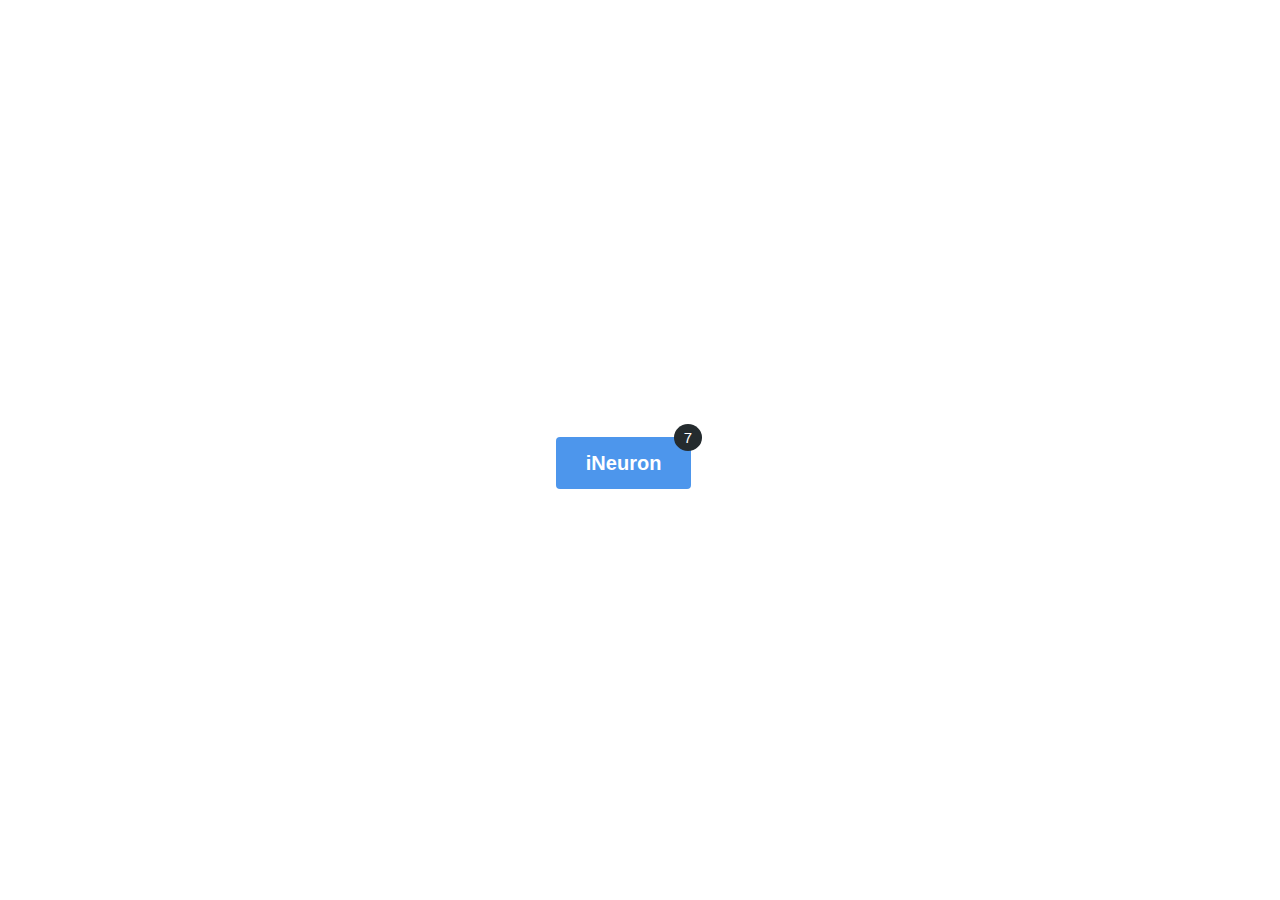
<file: CHALLENGES/ButtonChallenges/Challenge_1/index.html>
<!DOCTYPE html>
<html lang="en">

<head>
    <meta charset="UTF-8" />
    <meta http-equiv="X-UA-Compatible" content="IE=edge" />
    <meta name="viewport" content="width=device-width, initial-scale=1.0" />
    <link rel="stylesheet" href="./style.css" />
    <title>iNeuron</title>
</head>

<body>
    <div class="container">
        <a href="#" class="btn">
            <span><b>iNeuron</b></span>
            <span class="badge">7</span>
        </a>
    </div>
</body>

</html>
</file>
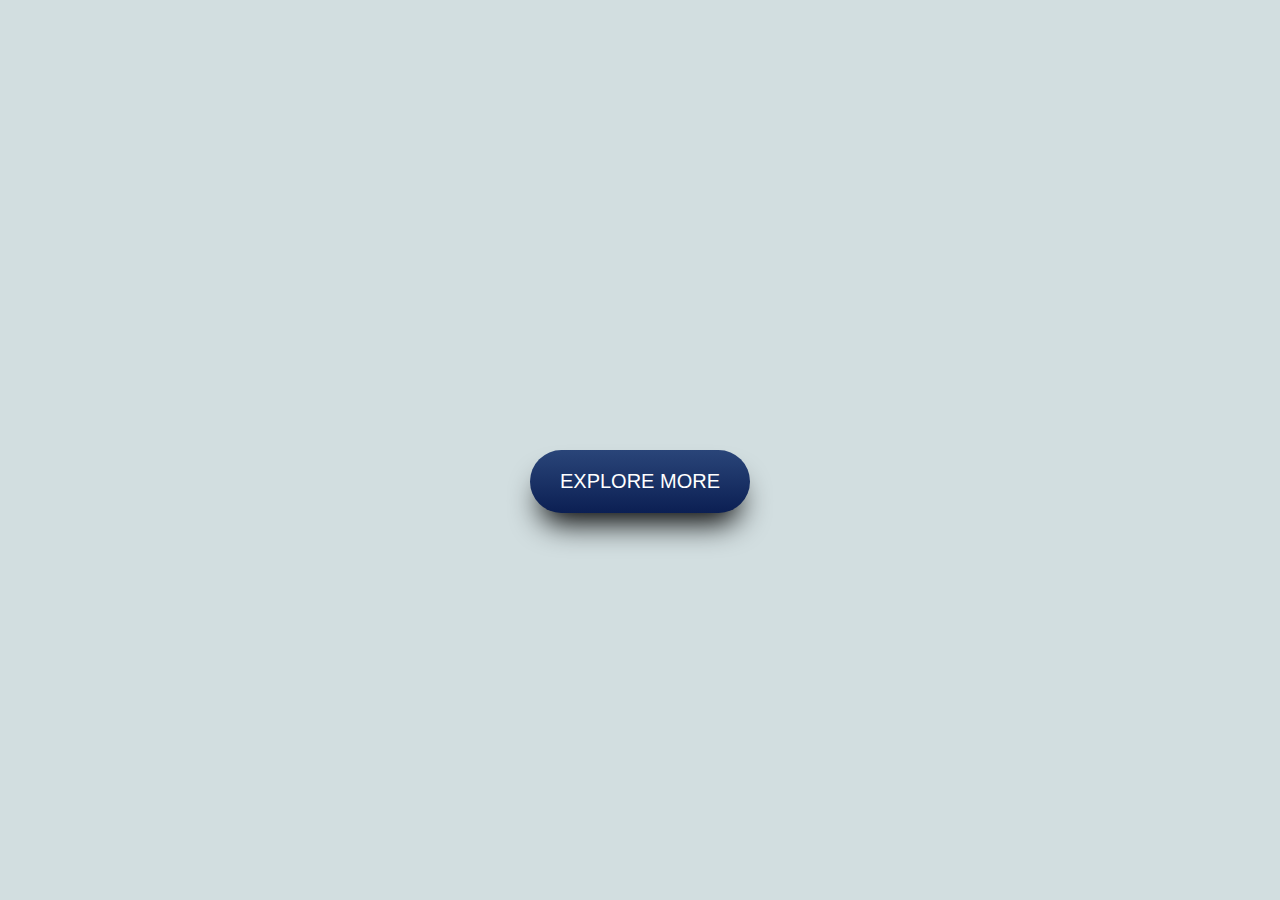
<file: CHALLENGES/ButtonChallenges/Challenge_3/index.html>
<html>

<head>
    <link href="https://fonts.googleapis.com/css?family=Josefin+Sans&display=swap" rel="stylesheet" />
    <link rel="stylesheet" href="./style.css" />
    <title>Button</title>
</head>

<body>
    <div class="btn-wrapper">
        <button class="btn">
        <span class="btn-text-one">Explore More</span>
        <span class="btn-text-two">It's Interesting</span>
      </button>
    </div>
</body>

</html>
</file>
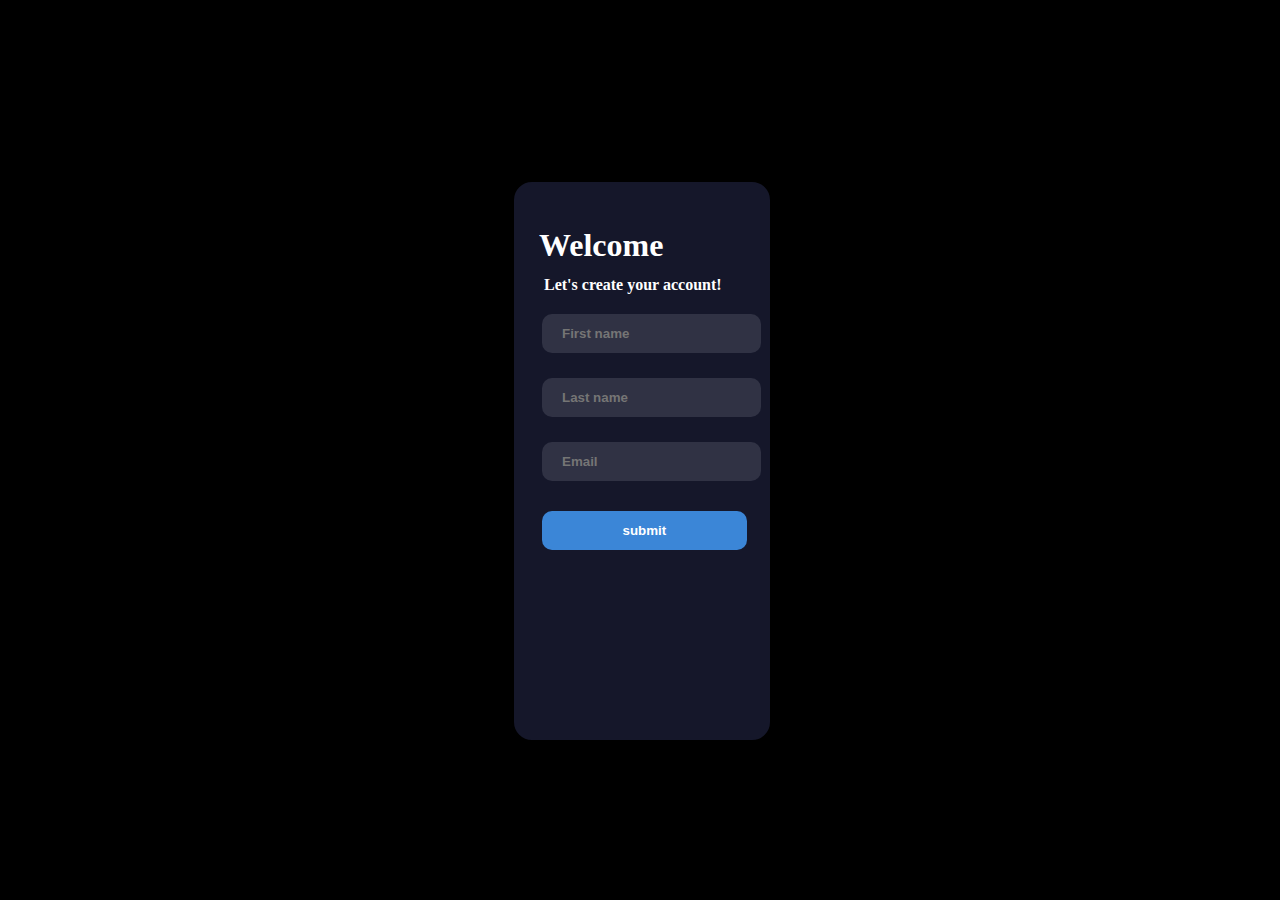
<file: CHALLENGES/FormChallenges/Challenge_1/index.html>
<!DOCTYPE html>
<html lang="en">

<head>
    <meta charset="UTF-8" />
    <meta http-equiv="X-UA-Compatible" content="IE=edge" />
    <meta name="viewport" content="width=device-width, initial-scale=1.0" />
    <link rel="stylesheet" href="./style.css" />
    <title>Document</title>
</head>

<body>
    <div class="form">
        <div class="title">Welcome</div>
        <div class="subtitle">Let's create your account!</div>
        <div class="input-container ic1">
            <input id="firstname" class="input" type="text" placeholder="First name" />
            <div class="cut"></div>
            <label for="firstname" class="placeholder"></label>
        </div>
        <div class="input-container ic2">
            <input id="lastname" class="input" type="text" placeholder="Last name" />
            <div class="cut"></div>
            <label for="lastname" class="placeholder"></label>
        </div>
        <div class="input-container ic2">
            <input id="email" class="input" type="text" placeholder="Email" />
            <div class="cut cut-short"></div>
            <label for="email" class="placeholder"></label>
        </div>
        <button type="text" class="submit">submit</button>
    </div>
</body>

</html>
</file>
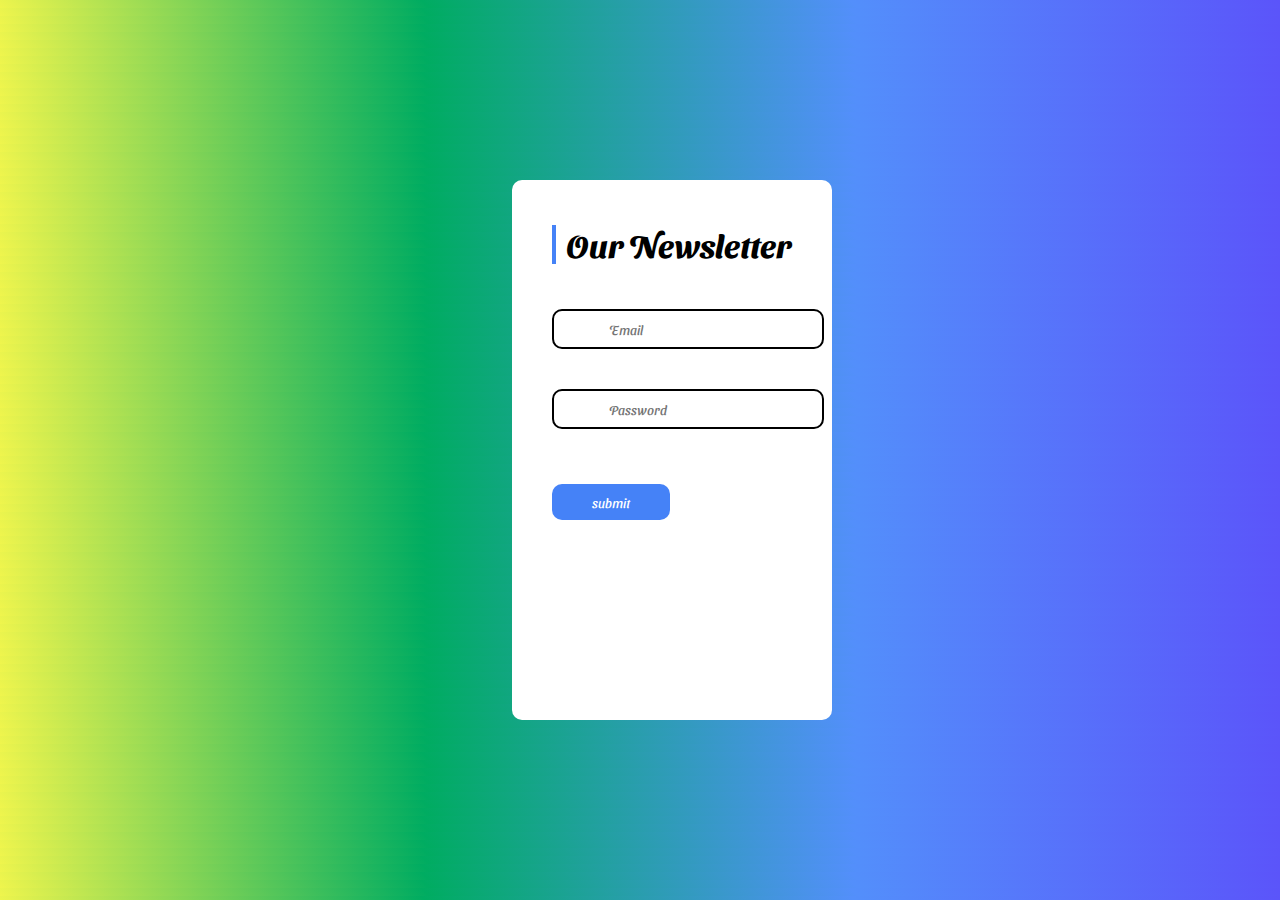
<file: CHALLENGES/FormChallenges/Challenge_2/index.html>
<!DOCTYPE html>
<html lang="en">

<head>
    <meta charset="UTF-8" />
    <meta http-equiv="X-UA-Compatible" content="IE=edge" />
    <meta name="viewport" content="width=device-width, initial-scale=1.0" />
    <link rel="stylesheet" href="style.css" />
    <title>iNeuron</title>
</head>

<body>
    <div class="center">
        <h1>Our Newsletter</h1>

        <form>
            <div class="inputbox1">
                <input type="text" required="required" placeholder="Email" />
                <span>Email</span>
            </div>
            <div class="inputbox2">
                <input type="text" required="required" placeholder="Password" />
                <span>Password</span>
            </div>
            <div class="inputbox3">
                <input type="button" value="submit" />
            </div>
        </form>
    </div>
</body>

</html>
</file>
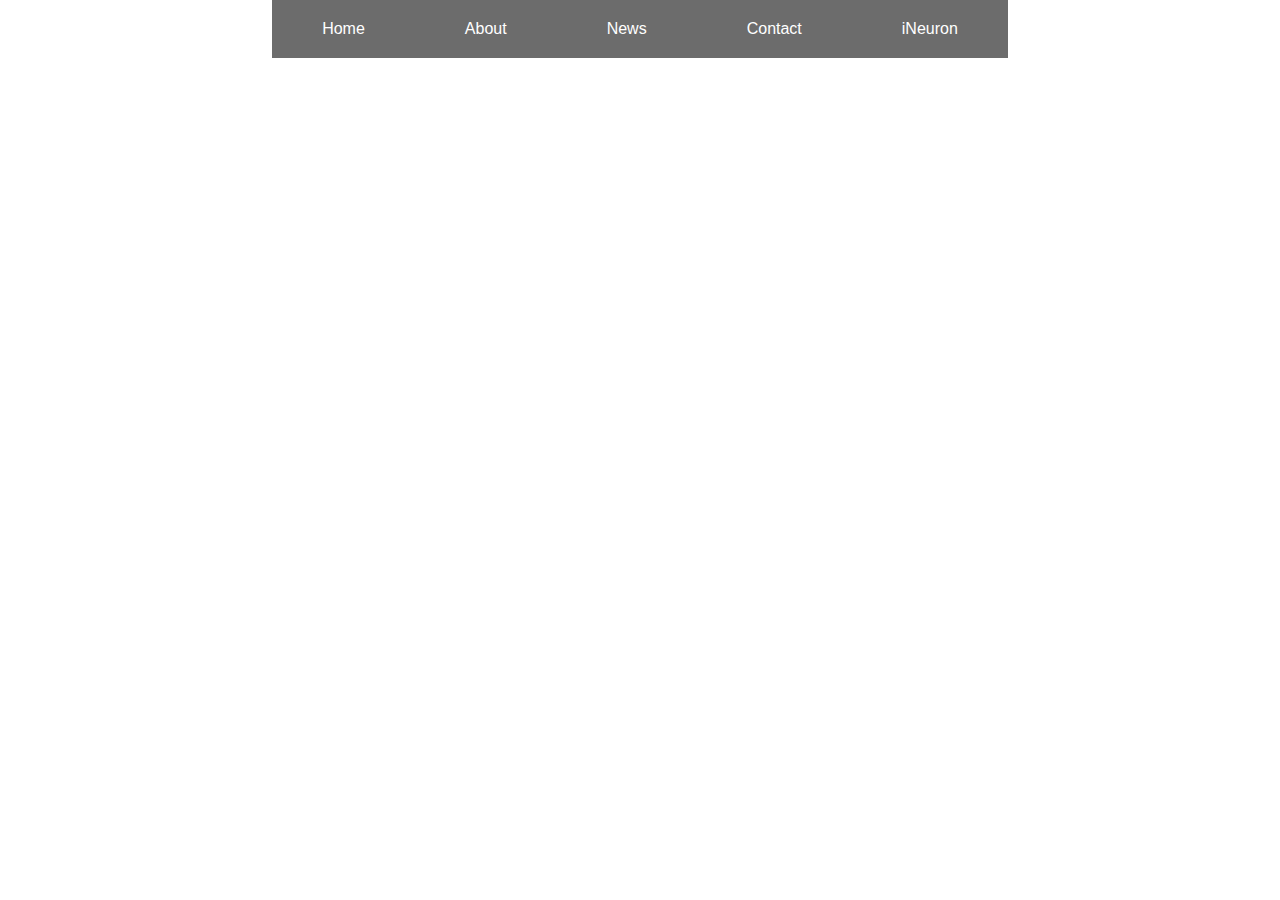
<file: CHALLENGES/NavbarChallenges/Challenge_2/index.html>
<!DOCTYPE html>
<html lang="en">
  <head>
    <meta charset="UTF-8" />
    <meta http-equiv="X-UA-Compatible" content="IE=edge" />
    <meta name="viewport" content="width=device-width, initial-scale=1.0" />
    <link rel="stylesheet" href="./style.css" />
    <title>iNeuron</title>
  </head>
  <body>
    <ul class="nav">
      <li><a>Home</a></li>
      <li>
        <a>About</a>
        <ul class="sub-nav">
          <li><a>iNeuron One</a></li>
          <li><a>iNeuron Two</a></li>
          <li><a>iNeuron Three</a></li>
          <li><a>iNeuron Four</a></li>
        </ul>
      </li>
      <li>
        <a>News</a>
        <ul class="sub-nav">
          <li><a>iNeuron One</a></li>
          <li><a>iNeuron Two</a></li>
          <li><a>iNeuron Three</a></li>
          <li><a>iNeuron Four</a></li>
        </ul>
      </li>
      <li>
        <a>Contact</a>
        <ul class="sub-nav">
          <li><a>iNeuron One</a></li>
          <li><a>iNeuron Two</a></li>
        </ul>
      </li>
      <li><a>iNeuron </a></li>
    </ul>
  </body>
</html>
</file>
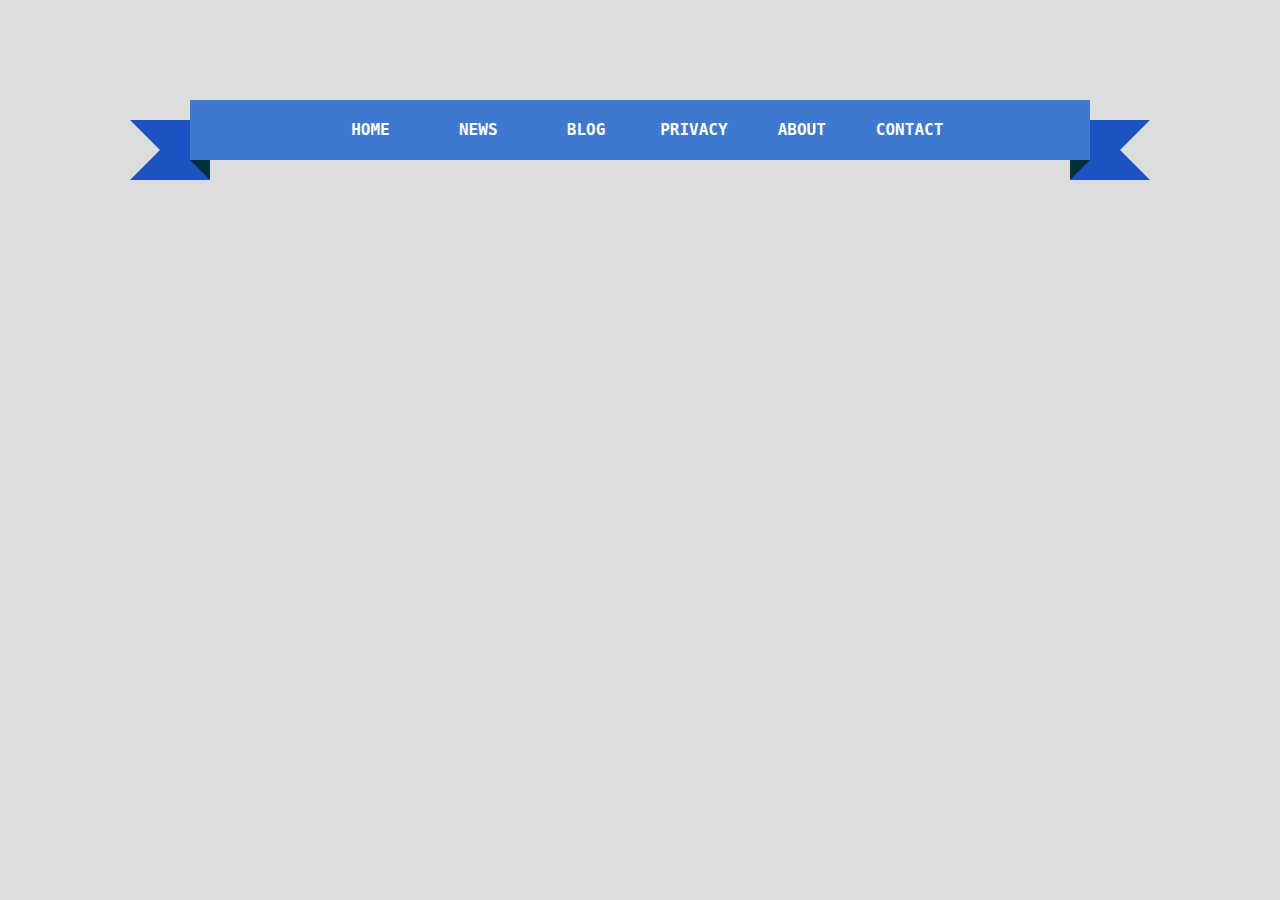
<file: CHALLENGES/NavbarChallenges/Challenge_3/index.html>
<!DOCTYPE html>
<html lang="en">
  <head>
    <meta charset="UTF-8" />
    <meta http-equiv="X-UA-Compatible" content="IE=edge" />
    <meta name="viewport" content="width=device-width, initial-scale=1.0" />
    <link rel="stylesheet" href="./style.css" />
    <title>iNeuron</title>
  </head>
  <body>
    <div class="wrap">
      <div class="ribbon">
        <i></i>
        <i></i>
        <i></i>
        <i></i>
      </div>
      <div class="nav">
        <a href="#">Home</a>
        <a href="#">News</a>
        <a href="#">Blog</a>
        <a href="#">Privacy</a>
        <a href="#">About</a>
        <a href="#">Contact</a>
      </div>
    </div>
  </body>
</html>
</file>
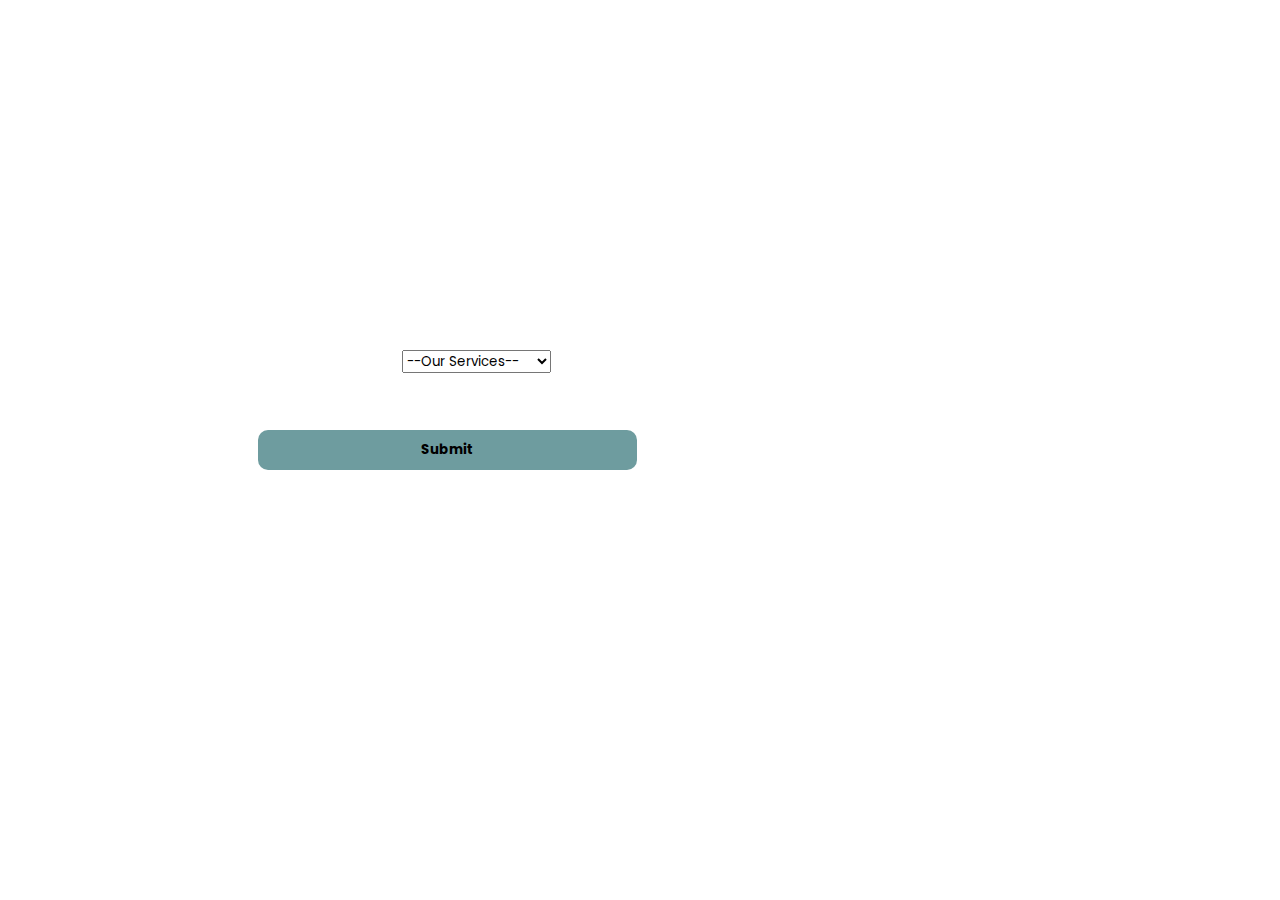
<file: CHALLENGES/TableChallenges/Challenge_1/index.html>
<!DOCTYPE html>
<html lang="en">
  <head>
    <meta charset="UTF-8" />
    <meta http-equiv="X-UA-Compatible" content="IE=edge" />
    <meta name="viewport" content="width=device-width, initial-scale=1.0" />
    <link rel="stylesheet" href="./style.css" />
    <title>iNeuron</title>
  </head>
  <body>
    <div class="container">
      <h1>iNeuron</h1>
       <h2>Lorem ipsum dolor sit amet consectetur adipisicing elit. Facere labore officiis odio?</h2>
      <div class="yo">
      <h3>Contact Us</h3>
      <p>Name : <input type="text" /></p>
      <p>Email : <input type="email" name="email" id=""> </p>
      <p>Mobile No. : <input type="number" name="number" id="number" /></p>
      <p>Service You Want :<select name="card" id="card"></p>
      <option value="">--Our Services--</option>
      <option value="card">SEO</option>
      <option value="card">Web Development</option>
      <option value="card">Content Creation</option>
  </select>
      <p>Message : <input type="textarea"></p>
     <button type="submit"><b>Submit</b></button>
       </div>
    </div>
  </body>
</html>
</file>
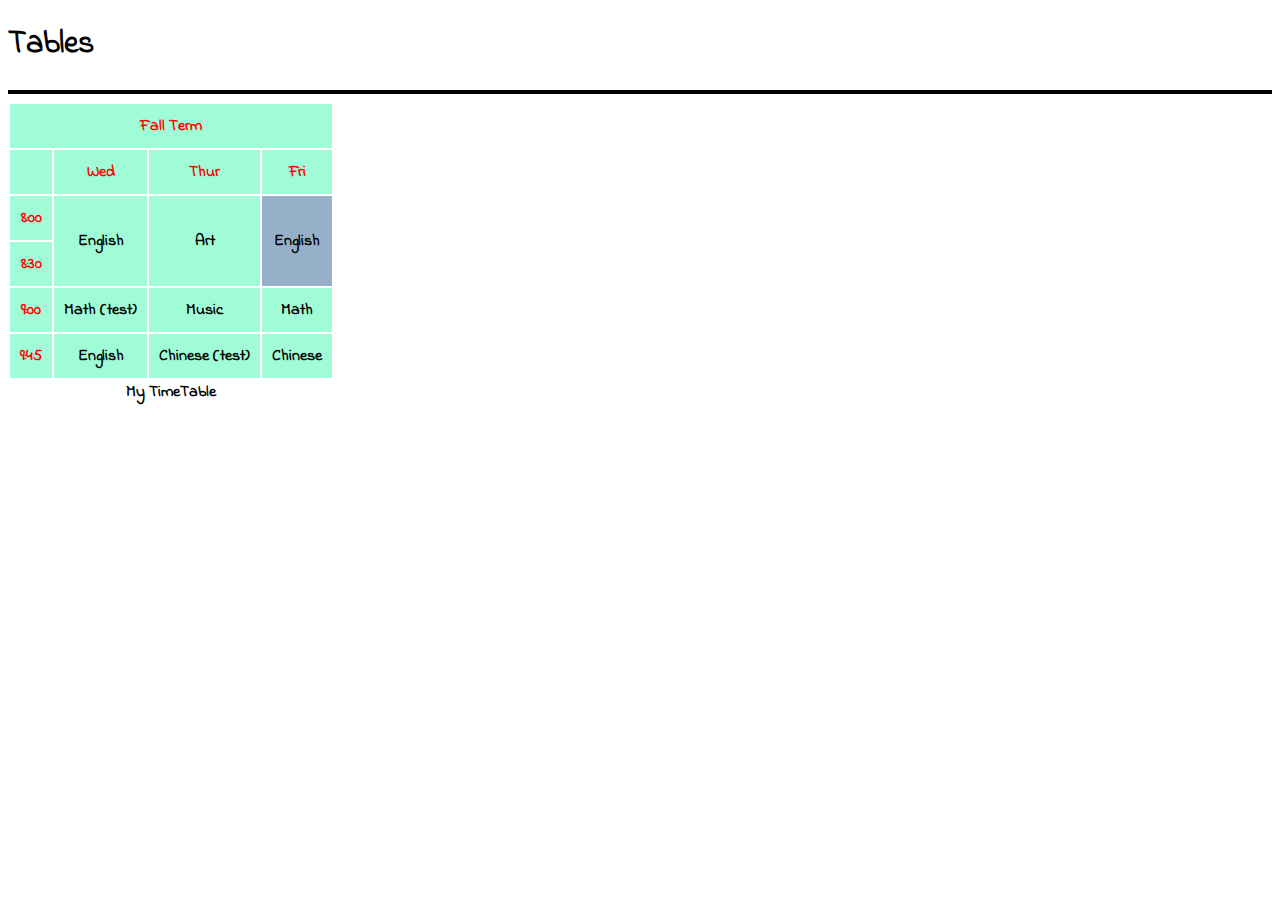
<file: CHALLENGES/TableChallenges/Challenge_2/index.html>
<!DOCTYPE html>
<html lang="en">

<head>
    <meta charset="UTF-8" />
    <meta http-equiv="X-UA-Compatible" content="IE=edge" />
    <meta name="viewport" content="width=device-width, initial-scale=1.0" />
    <link rel="stylesheet" href="./style.css" />
    <title>iNeuron</title>
</head>

<body>
    <h1> Tables </h1>
    <hr>
    <table id="myTable" cellpadding="10">
        <caption style="caption-side:bottom"> My TimeTable</caption>
        <tr>
            <th id="myTitle" colspan="4">Fall Term</th>
        </tr>

        <tr>
            <th></th>
            <th scope="col">Wed</th>
            <th scope="col">Thur</th>
            <th scope="col">Fri</th>
        </tr>

        <tr>
            <th scope="row">8:00</th>
            <td rowspan="2">English</td>
            <td rowspan="2">Art</td>
            <td rowspan="2" style="background-color: #96b0c9;">English</td>
        </tr>

        <tr>
            <th scope="row">8:30</th>
        </tr>

        <tr>
            <th scope="row">9:00</th>
            <td>Math (test)</td>
            <td>Music</td>
            <td>Math</td>
        </tr>

        <tr>
            <th scope="row">9:45</th>
            <td>English</td>
            <td>Chinese (test)</td>
            <td>Chinese</td>
        </tr>

    </table>


</body>


</html>
</file>
<file: CHALLENGES/ButtonChallenges/Challenge_1/style.css>
* {
    margin: 0;
    padding: 0;
}

.container {
    position: absolute;
    top: 50%;
    width: 100%;
    text-align: center;
    font-family: sans-serif;
}

.container a {
    text-decoration: none;
}

span>b {
    background-color: #4d96ec;
    border-radius: 4px;
    font-size: 20px;
    color: #fff;
    padding: 15px 30px;
}

.badge {
    vertical-align: super;
    font-size: 15px;
    background-color: #242b2e;
    color: #fff;
    border-radius: 100%;
    position: relative;
    top: -21px;
    left: -22px;
    padding: 5px 10px;
}
</file>
<file: CHALLENGES/ButtonChallenges/Challenge_3/style.css>
* {
    margin: 0;
    padding: 0;
    background-color: #d2dee0;
    font-family: sans-serif;
}

.btn-wrapper {
    position: absolute;
    top: 50%;
    width: 100%;
    text-align: center;
}

.btn {
    background-image: linear-gradient( #2a4579, #0b1f53);
    padding: 20px 30px;
    border-radius: 50px;
    font-size: 20px;
    border: none;
    box-shadow: #000 0px 20px 30px -10px;
}

.btn-text-one {
    text-transform: uppercase;
    background: transparent;
    color: #fff;
}

.btn-text-two {
    display: none;
}
</file>
<file: CHALLENGES/FormChallenges/Challenge_1/style.css>
* {
    padding: 0;
    margin: 0;
    color: #fff;
    font-weight: bold;
}

body {
    background-color: #000;
}

.form {
    border: 2px solid #000;
    width: 20%;
    position: absolute;
    top: 20%;
    left: 40%;
    height: 62%;
    background-color: #15172a;
    border-radius: 20px;
}

input {
    padding: 12px 20px;
    margin: 5px 5px;
    background-color: transparent;
    border-radius: 10px;
    margin-left: 28px;
    border: none;
    background-color: #303244;
}

.title {
    font-size: 2rem;
    margin-top: 45px;
    margin-bottom: 12px;
    margin-left: 25px;
}

.subtitle {
    margin-bottom: 15px;
    margin-left: 30px;
}

.ic1 {
    margin-bottom: 15px;
}

.ic2 {
    margin-bottom: 15px;
}

.submit {
    margin-left: 28px;
    margin-top: 10px;
    width: 80%;
    padding: 12px;
    background-color: #3b86d7;
    border-radius: 10px;
    border: none;
}
</file>
<file: CHALLENGES/FormChallenges/Challenge_2/style.css>
@import url("https://fonts.googleapis.com/css2?family=Sansita+Swashed:wght@600&display=swap");
* {
    font-family: 'Sansita Swashed';
}

body {
    background-image: -webkit-linear-gradient(45deg, #EFF54D, #00AC61, #538FFB, #5B54FA);
}

span {
    display: none;
}

.center {
    border: 2px solid black;
    position: absolute;
    width: 25%;
    top: 20%;
    left: 40%;
    height: 60%;
    border-radius: 10px;
    background-color: #fff;
    border: none;
}

h1 {
    border-left: 0.5vh solid #4582f7;
    margin-top: 45px;
    margin-bottom: 45px;
    margin-left: 40px;
    padding: 0px 10px;
}

input[type=text] {
    padding: 10px 55px;
    margin-left: 40px;
    border: 2px solid black;
    border-radius: 10px;
}

.inputbox1 {
    margin-bottom: 40px;
}

input[type=button] {
    padding: 10px 40px;
    margin-top: 55px;
    margin-left: 40px;
    border-radius: 10px;
    border: none;
    background-color: #4582f7;
    color: #fff;
}
</file>
<file: CHALLENGES/NavbarChallenges/Challenge_2/style.css>
* {
    padding: 0px;
    margin: 0px;
    outline: none;
    font-family: sans-serif;
    font-size: 1rem;
}

body {
    width: 100%;
    height: 100vh;
}

.nav {
    position: relative;
    display: flex;
    flex-direction: row;
    justify-content: center;
}

.nav>li {
    background-color: #6c6c6c;
    color: #fff;
    list-style-type: none;
    padding: 20px 50px;
    position: relative;
    transition: 100ms;
}

.nav>li:hover {
    cursor: pointer;
    background-color: #ffa0a0;
}

.nav>li:hover .sub-nav {
    display: flex;
}

.sub-nav {
    display: none;
    flex-direction: column;
    background-color: #d6d6d6;
    color: #fff;
    padding: 10px;
    position: absolute;
    top: 58px;
    left: 0px;
}

.sub-nav li {
    padding: 10px 20px;
    list-style-type: none;
    transition: 100ms;
}

.sub-nav li:hover {
    background-color: #939393;
}
</file>
<file: CHALLENGES/NavbarChallenges/Challenge_3/style.css>
body {
    background: #ddd;
    font-family: monospace;
}

.nav {
    position: relative;
    margin-left: 0px;
    margin-top: -50px;
    text-align: center;
}

.wrap {
    position: relative;
    margin: auto;
    width: 1000px;
}

.ribbon {
    width: 900px;
    height: 60px;
    margin: 100px auto 0px;
    position: relative;
    background: #3D79D0;
}

.nav a {
    padding: 10px;
    width: 80px;
    display: inline-block;
    font-size: 16px;
    text-decoration: none;
    color: #fff;
    text-transform: uppercase;
    font-weight: bold;
}

.nav a:hover {
    background: orange;
    border-radius: 20px;
}

.ribbon i {
    position: absolute;
}

.ribbon i:first-child,
.ribbon i:nth-child(2) {
    position: absolute;
    left: -20px;
    bottom: -20px;
    z-index: -1;
    border: 20px solid transparent;
    border-right-color: #043140;
}

.ribbon i:nth-child(2) {
    left: auto;
    right: -20px;
    border-right-color: transparent;
    border-left-color: #043140;
}

.ribbon i:nth-child(3),
.ribbon i:last-child {
    width: 20px;
    bottom: -20px;
    left: -60px;
    z-index: -2;
    border: 30px solid #1D53C0;
    border-left-color: transparent;
}

.ribbon i:last-child {
    bottom: -20px;
    left: auto;
    right: -60px;
    border: 30px solid #1D53C0;
    border-right-color: transparent;
}
</file>
<file: CHALLENGES/TableChallenges/Challenge_1/style.css>
@import url("https://fonts.googleapis.com/css2?family=Poppins:wght@600&display=swap");
* {
    font-family: "poppins", "verdana";
    box-sizing: border-box;
}

body {
    background-image: url("https://images.unsplash.com/photo-1502239608882-93b729c6af43?ixlib=rb-1.2.1&ixid=MnwxMjA3fDB8MHxzZWFyY2h8M3x8YmxhY2slMjBsZWF2ZXN8ZW58MHx8MHx8&w=1000&q=80");
    color: #fff;
}

input {
    border-radius: 20px;
    border: none;
    background-color: #fff;
}

p {
    margin-left: 250px;
}

h1 {
    text-align: center;
}

h2 {
    text-align: center;
}

h3 {
    text-align: center;
    margin-bottom: 50px;
}

button {
    margin-left: 250px;
    background-color: #6e9c9f;
    border: none;
    border-radius: 10px;
    padding: 10px;
    width: 30%;
}
</file>
<file: CHALLENGES/TableChallenges/Challenge_2/style.css>
@import url("https://fonts.googleapis.com/css?family=Indie+Flower");
* {
    font-family: 'Indie Flower';
    font-weight: bold;
}

th {
    color: #ff0000;
}

th,
td {
    background-color: #a0fcd6;
    text-align: center;
}

hr {
    border: 2px solid black;
}
</file>
